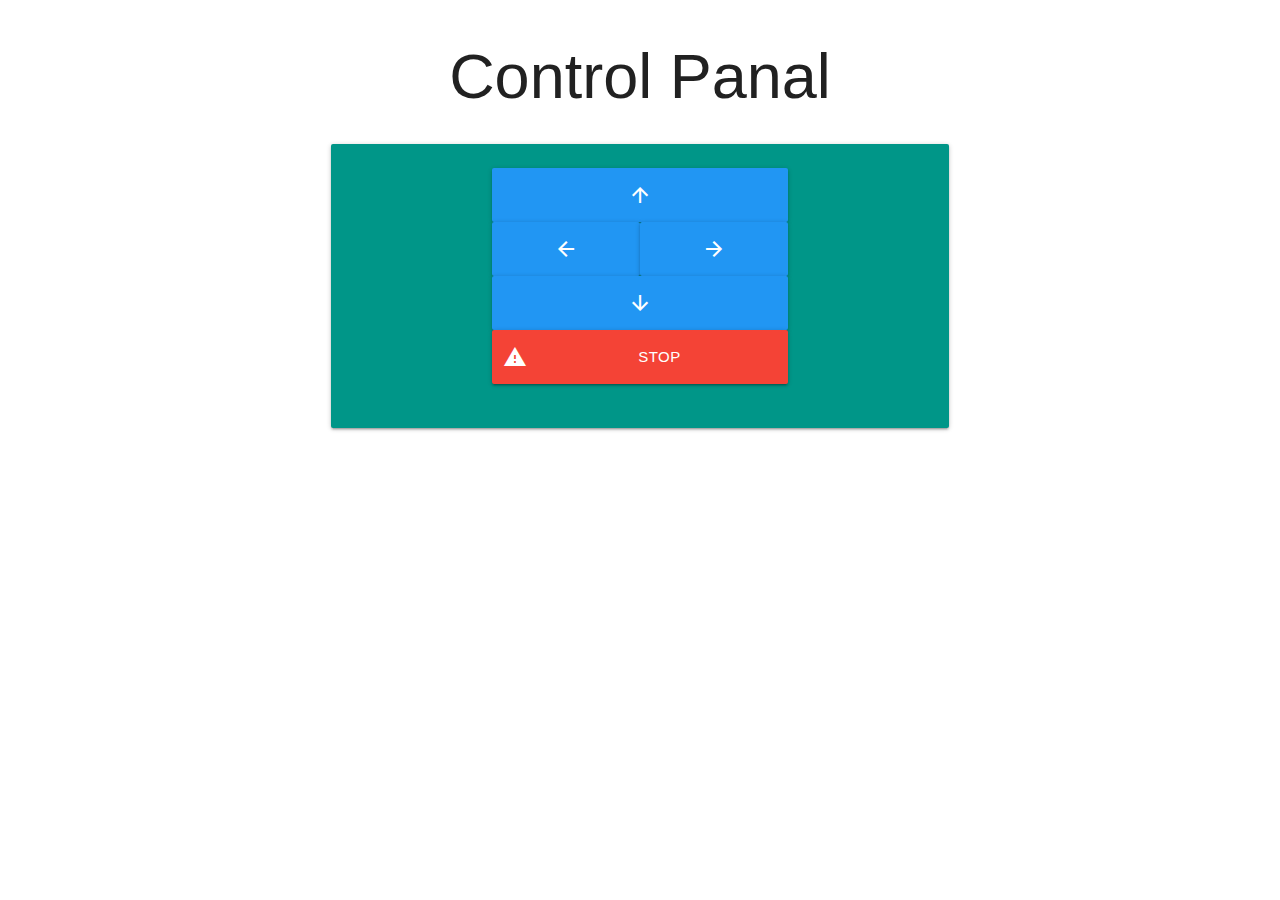
<file: index.html>
<html>

<head>

  <!--Import Google Icon Font-->
  <link href="https://fonts.googleapis.com/icon?family=Material+Icons" rel="stylesheet">
  <!--Import materialize.css-->
  <link type="text/css" rel="stylesheet" href="css/materialize.min.css" media="screen,projection" />
  <!--Let browser know website is optimized for mobile-->
  <meta name="viewport" content="width=device-width, initial-scale=1.0" />

  <title>Control Panal</title>

</head>

<body>

  <!--JavaScript at end of body for optimized loading-->
  <script type="text/javascript" src="js/materialize.min.js"></script>

  <h1 class="center-align">Control Panal</h1>

  <div class="row">
    <div class="col s6 offset-s3 ">
      <div class="card-panel teal">
        <div class="row">
          <div class="waves-effect waves-light btn-large col s6 offset-s3 blue flow-text z-depth-1"><span><i class="material-icons">arrow_upward</i></span></div>
          <div class="waves-effect waves-light btn-large col s3 offset-s3 blue flow-text z-depth-1"><span><i class="material-icons">arrow_back</i></span></div>
          <div class="waves-effect waves-light btn-large col s3 blue flow-text z-depth-1"><span><i class="material-icons">arrow_forward</i></span></div>
          <div class="waves-effect waves-light btn-large col s6 offset-s3 blue flow-text z-depth-1"><span><i class="material-icons">arrow_downward</i></span></div>
          <div class="waves-effect waves-light btn-large col s6 offset-s3 red flow-text"><span><i class="material-icons left">warning</i>Stop</span></div>
        </div>
      </div>
    </div>
  </div>

</body>

</html>
</file>
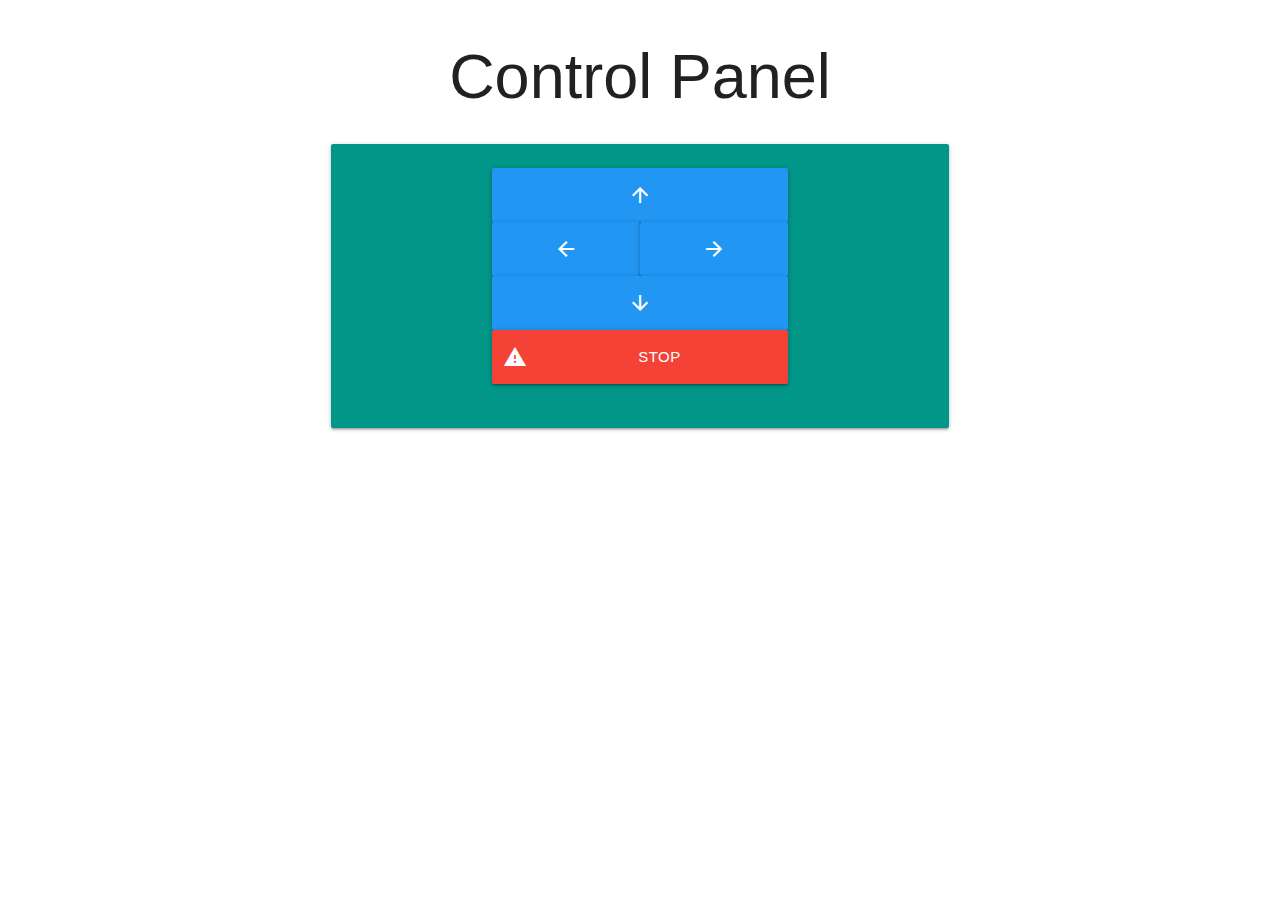
<file: Control Panel/index.html>
<html>

<head>

  <!--Import Google Icon Font-->
  <link href="https://fonts.googleapis.com/icon?family=Material+Icons" rel="stylesheet">
  <!--Import materialize.css-->
  <link type="text/css" rel="stylesheet" href="css/materialize.min.css" media="screen,projection" />
  <!--Let browser know website is optimized for mobile-->
  <meta name="viewport" content="width=device-width, initial-scale=1.0" />

  <title>Control Panel</title>

</head>

<body>

  <!--JavaScript at end of body for optimized loading-->
  <script type="text/javascript" src="js/materialize.min.js"></script>

  <h1 class="center-align">Control Panel</h1>

  <div class="row">
    <div class="col s6 offset-s3 ">
      <div class="card-panel teal">
        <div class="row">
          <div class="waves-effect waves-light btn-large col s6 offset-s3 blue flow-text z-depth-1"><span><i class="material-icons">arrow_upward</i></span></div>
          <div class="waves-effect waves-light btn-large col s3 offset-s3 blue flow-text z-depth-1"><span><i class="material-icons">arrow_back</i></span></div>
          <div class="waves-effect waves-light btn-large col s3 blue flow-text z-depth-1"><span><i class="material-icons">arrow_forward</i></span></div>
          <div class="waves-effect waves-light btn-large col s6 offset-s3 blue flow-text z-depth-1"><span><i class="material-icons">arrow_downward</i></span></div>
          <div class="waves-effect waves-light btn-large col s6 offset-s3 red flow-text"><span><i class="material-icons left">warning</i>Stop</span></div>
        </div>
      </div>
    </div>
  </div>

</body>

</html>
</file>
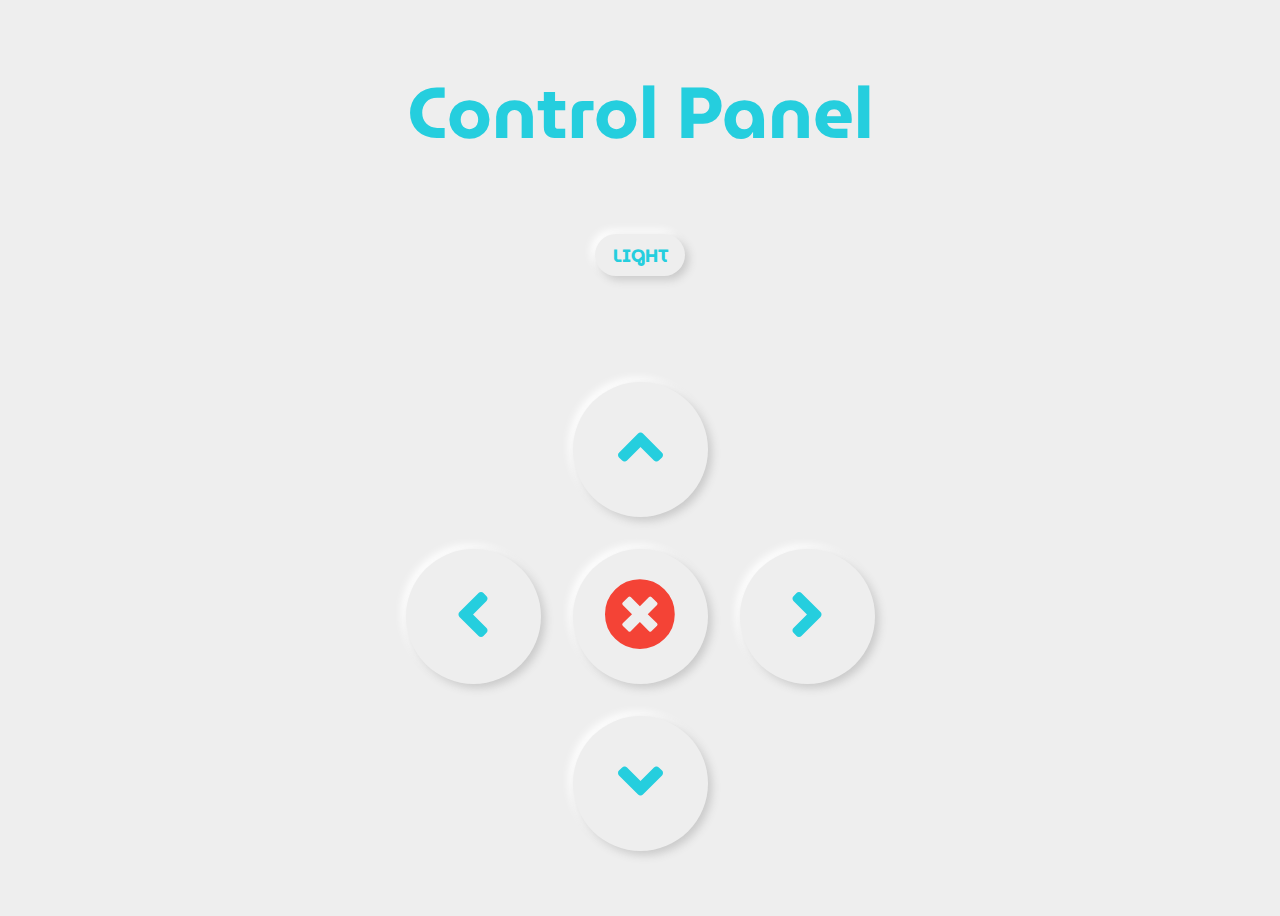
<file: Path4/Control Panel + PHP + MySQL Database/index.html>
<!DOCTYPE html>
<html lang="en">

<head>
  <meta charset="UTF-8">
  <title>Control Panel</title>
  <link rel="stylesheet" href="https://use.fontawesome.com/releases/v5.13.0/css/all.css">
  <link rel="stylesheet" href="https://fonts.googleapis.com/css2?family=MuseoModerno:wght@500&display=swap">
  <link rel="stylesheet" href="./style.css">
  <script src="https://cdnjs.cloudflare.com/ajax/libs/jquery/3.1.0/jquery.min.js"></script>

</head>

<body class="light">
  <h1 class="accent font">Control Panel</h1>
  <button class="mode accent font">light</button>
  <p id="result" class="accent"></p>
  <div class="counter">
    <div class="parent">
      <button class="grid2 accent" name="direction" value="F">
        <i class="fas fa-angle-up"></i>
      </button>
      <button class="grid8 accent" name="direction" value="B">
        <i class="fas fa-angle-down"></i>
      </button>
      <button class="grid4 accent" name="direction" value="L">
        <i class="fas fa-angle-left"></i>
      </button>
      <button class="grid6 accent" name="direction" value="R">
        <i class="fas fa-angle-right"></i>
      </button>
      <button class="grid5 red" name="direction" value="S">
        <i class="fas fa-times-circle"></i>
      </button>
    </div>
  </div>

  <script src="./script.js"></script>
  <script>
    $(document).ready(function() {
            $('button').click(function() {
                var direction = $(this).val();
                $.ajax({
                    url: "insert.php",
                    method: "POST",
                    data: {
                        direction: direction
                    },
                    success: function(data) {
                        $('#result').html(data);
                    }
                });
            });
        });
  </script>

</body>

</html>
</file>
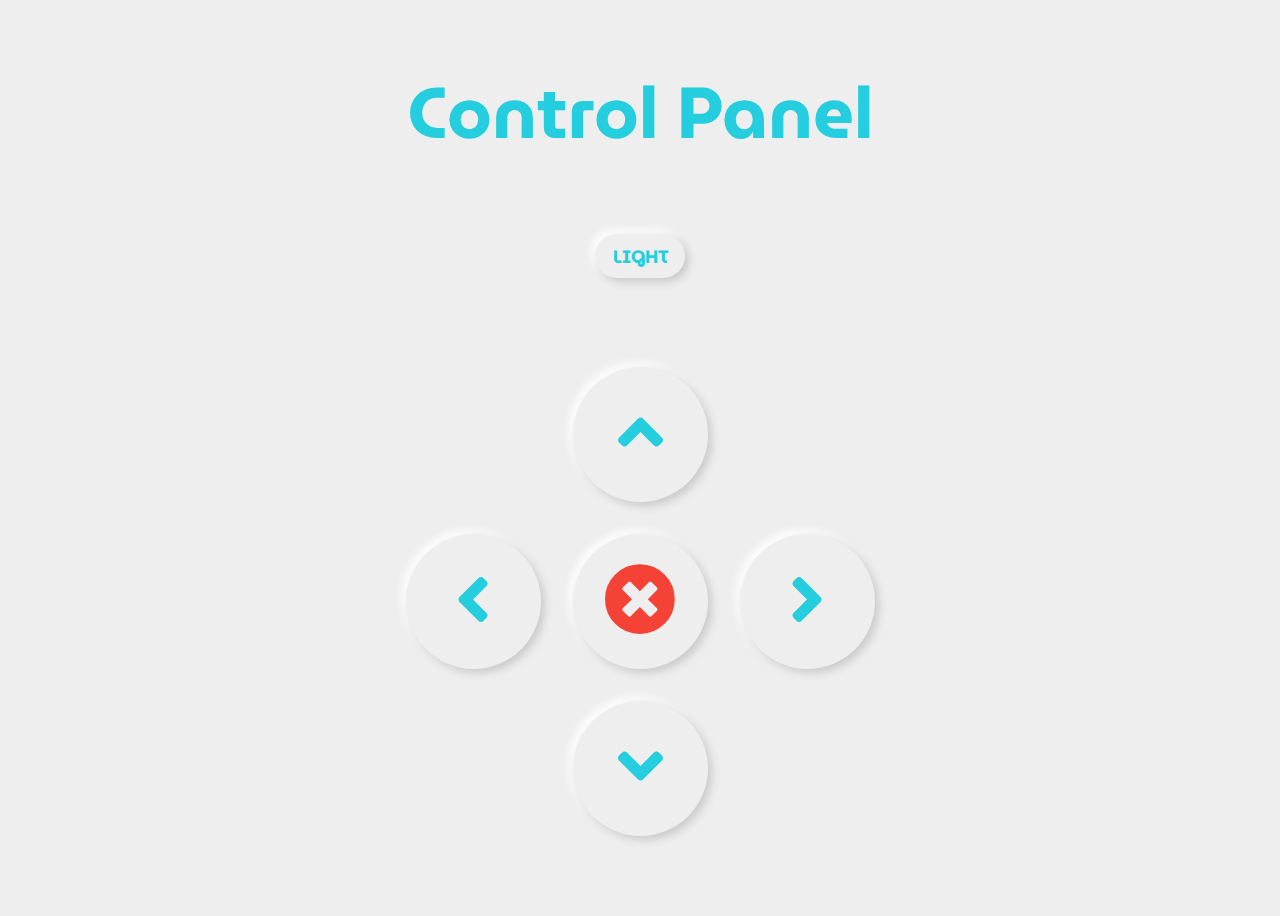
<file: Path4/Control Panel/index.html>
<!DOCTYPE html>
<html lang="en">

<head>
  <meta charset="UTF-8">
  <title>Control Panel</title>
  <link rel="stylesheet" href="https://yarnpkg.com/en/package/normalize.css">
  <link rel="stylesheet" href="https://use.fontawesome.com/releases/v5.13.0/css/all.css">
  <link rel="stylesheet" href="https://fonts.googleapis.com/css2?family=MuseoModerno:wght@500&display=swap">
  <link rel="stylesheet" href="./style.css">

</head>

<body class="light">
  <h1 class="accent font">Control Panel</h1>
  <button class="mode accent font">light</button>
  <div class="counter">
    <div class="parent">
      <button class="grid2 accent">
        <i class="fas fa-angle-up"></i>
      </button>
      <button class="grid8 accent">
        <i class="fas fa-angle-down"></i>
      </button>
      <button class="grid4 accent">
        <i class="fas fa-angle-left"></i>
      </button>
      <button class="grid6 accent">
        <i class="fas fa-angle-right"></i>
      </button>
      <button class="grid5 red">
        <i class="fas fa-times-circle"></i>
      </button>
    </div>
  </div>

  <script src="./script.js"></script>

</body>

</html>
</file>
<file: Path4/Control Panel + PHP + MySQL Database/style.css>
:root {
  --accent-color: #25cede;
  --error-color: #f44336;
}

* {
  -webkit-tap-highlight-color: transparent;
  box-sizing: border-box;
}

body {
  display: flex;
  align-items: center;
  justify-content: center;
  flex-direction: column;
  height: 100vh;
  overflow: hidden;
  transition: 0.6s;
}

.counter {
  display: flex;
  align-items: center;
  justify-content: center;
  flex-direction: column;
  height: 100vh;
}

.parent {
  display: grid;
  grid-template-columns: repeat(3, 1fr);
  grid-template-rows: repeat(3, 1fr);
  grid-column-gap: 0px;
  grid-row-gap: 0px;
}

.grid2 {grid-area: 1 / 2 / 2 / 3;}
.grid4 {grid-area: 2 / 1 / 3 / 2;}
.grid5 {grid-area: 2 / 2 / 3 / 3;}
.grid6 {grid-area: 2 / 3 / 3 / 4;}
.grid8 {grid-area: 3 / 2 / 4 / 3;}

button {
  position: relative;
  width: 15vh;
  height: 15vh;
  margin: 1rem;
  font-size: 8vh;
  border-radius: 50%;
  cursor: pointer;
  border: 0;
}

button:focus {
  border: none;
  outline: 0 !important;
  outline-style: none;
}

button:after {
  content: "";
  position: absolute;
  left: 0;
  top: 0;
  border-radius: 50%;
  z-index: 2;
}

button:active .fas {
  transform: scale(0.92);
}

.font {
  font-family: "MuseoModerno", cursive;
  font-size: 8vh;
  text-align: center;
}

.accent {
  color: var(--accent-color);
}

.red {
  color: var(--error-color);
}

.mode {
  width: 10vh;
  height: 7vh;
  text-transform: uppercase;
  font-size: 2vh;
  font-weight: bold;
  border-radius: 50rem;
  border: none;
  outline: none;
  cursor: pointer;
}

/*=====Light Mode=====*/
body.light {
  background: #eeeeee;
}

body.light button {
  background: #eeeeee;
  transition: all 100ms cubic-bezier(0.175, 0.885, 0.32, 1.275);
  box-shadow: 4px 4px 8px #cacaca, -4px -4px 8px #ffffff;
}

body.light button:active {
  box-shadow: -4px -4px 8px #cacaca, 4px 4px 8px #ffffff;
}

body.light button:active:after {
  box-shadow: inset 4px 4px 8px #cacaca, inset -4px -4px 8px #ffffff;
}

/*=====Dark-Mode=====*/
body.dark {
  background: #2c2f33;
}

body.dark button {
  background: #2c2f33;
  transition: all 100ms cubic-bezier(0.175, 0.885, 0.32, 1.275);
  box-shadow: 4px 4px 8px #25282b, -4px -4px 8px #33363b;
}

body.dark button:active {
  box-shadow: -4px -4px 8px #25282b, 4px 4px 8px #33363b;
}

body.dark button:active:after {
  box-shadow: inset 4px 4px 8px #25282b, inset -4px -4px 8px #33363b;
}
</file>
<file: Path4/Control Panel/style.css>
:root {
  --accent-color: #25cede;
  --error-color: #f44336;
}

* {
  -webkit-tap-highlight-color: transparent;
  box-sizing: border-box;
}

body {
  display: flex;
  align-items: center;
  justify-content: center;
  flex-direction: column;
  height: 100vh;
  overflow: hidden;
  transition: 0.6s;
}

.counter {
  display: flex;
  align-items: center;
  justify-content: center;
  flex-direction: column;
  height: 100vh;
}

.parent {
  display: grid;
  grid-template-columns: repeat(3, 1fr);
  grid-template-rows: repeat(3, 1fr);
  grid-column-gap: 0px;
  grid-row-gap: 0px;
}

.grid2 {grid-area: 1 / 2 / 2 / 3;}
.grid4 {grid-area: 2 / 1 / 3 / 2;}
.grid5 {grid-area: 2 / 2 / 3 / 3;}
.grid6 {grid-area: 2 / 3 / 3 / 4;}
.grid8 {grid-area: 3 / 2 / 4 / 3;}

button {
  position: relative;
  width: 15vh;
  height: 15vh;
  margin: 1rem;
  font-size: 8vh;
  border-radius: 50%;
  cursor: pointer;
  border: 0;
}

button:focus {
  border: none;
  outline: 0 !important;
  outline-style: none;
}

button:after {
  content: "";
  position: absolute;
  left: 0;
  top: 0;
  border-radius: 50%;
  z-index: 2;
}

button:active .fas {
  transform: scale(0.92);
}

.font {
  font-family: "MuseoModerno", cursive;
  font-size: 8vh;
  text-align: center;
}

.accent {
  color: var(--accent-color);
}

.red {
  color: var(--error-color);
}

.mode {
  width: 10vh;
  height: 7vh;
  text-transform: uppercase;
  font-size: 2vh;
  font-weight: bold;
  border-radius: 50rem;
  border: none;
  outline: none;
  cursor: pointer;
}

/*=====Light Mode=====*/
body.light {
  background: #eeeeee;
}

body.light button {
  background: #eeeeee;
  transition: all 100ms cubic-bezier(0.175, 0.885, 0.32, 1.275);
  box-shadow: 4px 4px 8px #cacaca, -4px -4px 8px #ffffff;
}

body.light button:active {
  box-shadow: -4px -4px 8px #cacaca, 4px 4px 8px #ffffff;
}

body.light button:active:after {
  box-shadow: inset 4px 4px 8px #cacaca, inset -4px -4px 8px #ffffff;
}

/*=====Dark-Mode=====*/
body.dark {
  background: #2c2f33;
}

body.dark button {
  background: #2c2f33;
  transition: all 100ms cubic-bezier(0.175, 0.885, 0.32, 1.275);
  box-shadow: 4px 4px 8px #25282b, -4px -4px 8px #33363b;
}

body.dark button:active {
  box-shadow: -4px -4px 8px #25282b, 4px 4px 8px #33363b;
}

body.dark button:active:after {
  box-shadow: inset 4px 4px 8px #25282b, inset -4px -4px 8px #33363b;
}
</file>
